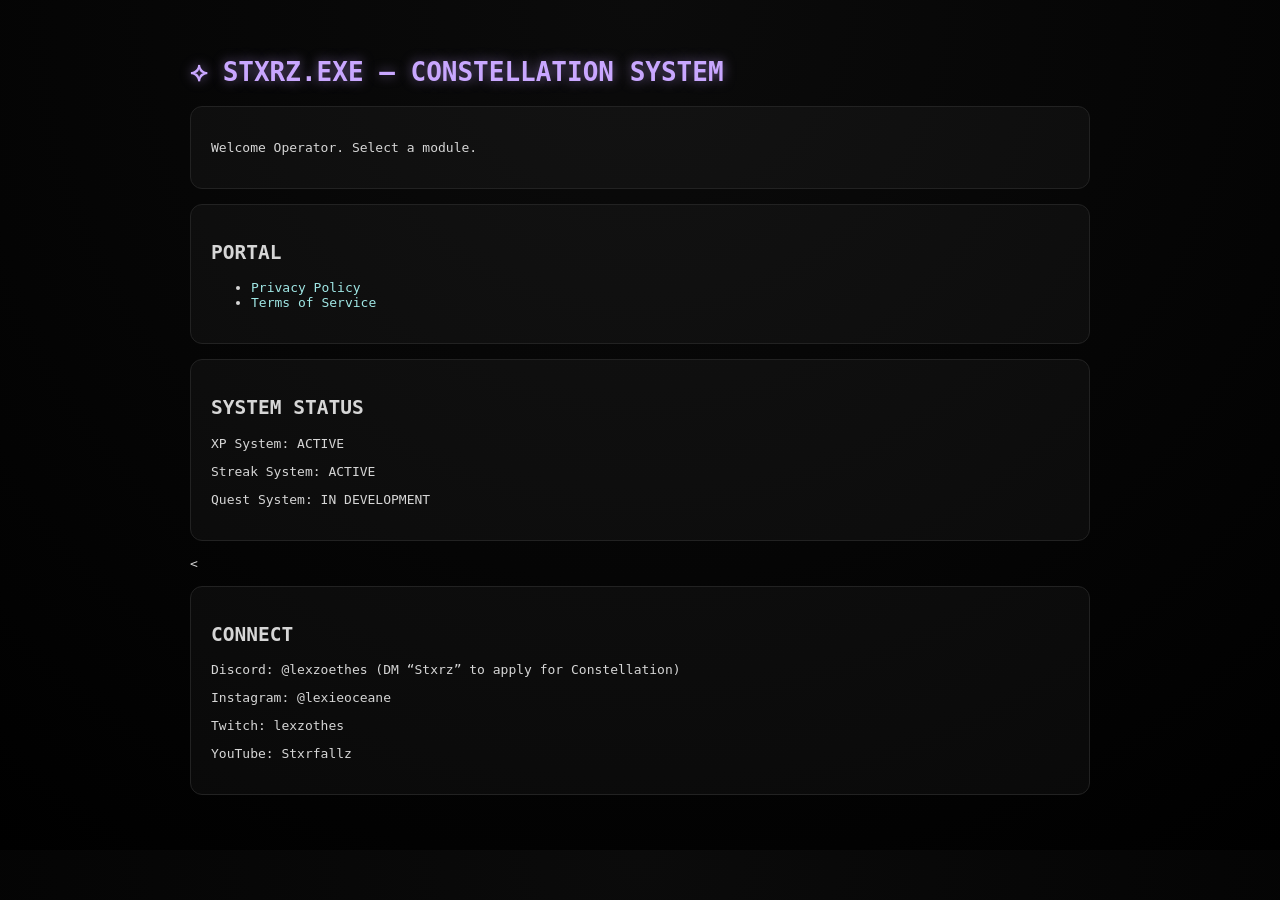
<file: index.html>
<!DOCTYPE html>
<html>
<head>
  <title>STXRZ.EXE</title>
  <link rel="stylesheet" href="styles.css">
</head>

<body>

<div class="container">

<h1 class="glow">⟡ STXRZ.EXE — CONSTELLATION SYSTEM</h1>

<div class="card">
<p>Welcome Operator. Select a module.</p>
</div>

<div class="card">
<h2>PORTAL</h2>
<ul>
  <li><a href="privacy.html">Privacy Policy</a></li>
  <li><a href="tos.html">Terms of Service</a></li>
</ul>
</div>

<div class="card">
<h2>SYSTEM STATUS</h2>
<p>XP System: ACTIVE</p>
<p>Streak System: ACTIVE</p>
<p>Quest System: IN DEVELOPMENT</p>
</div>

<<div class="card">
<h2>CONNECT</h2>

<p>Discord: @lexzoethes (DM “Stxrz” to apply for Constellation)</p>
<p>Instagram: @lexieoceane</p>
<p>Twitch: lexzothes</p>
<p>YouTube: Stxrfallz</p>

</div>
  

</body>
</html>
</file>
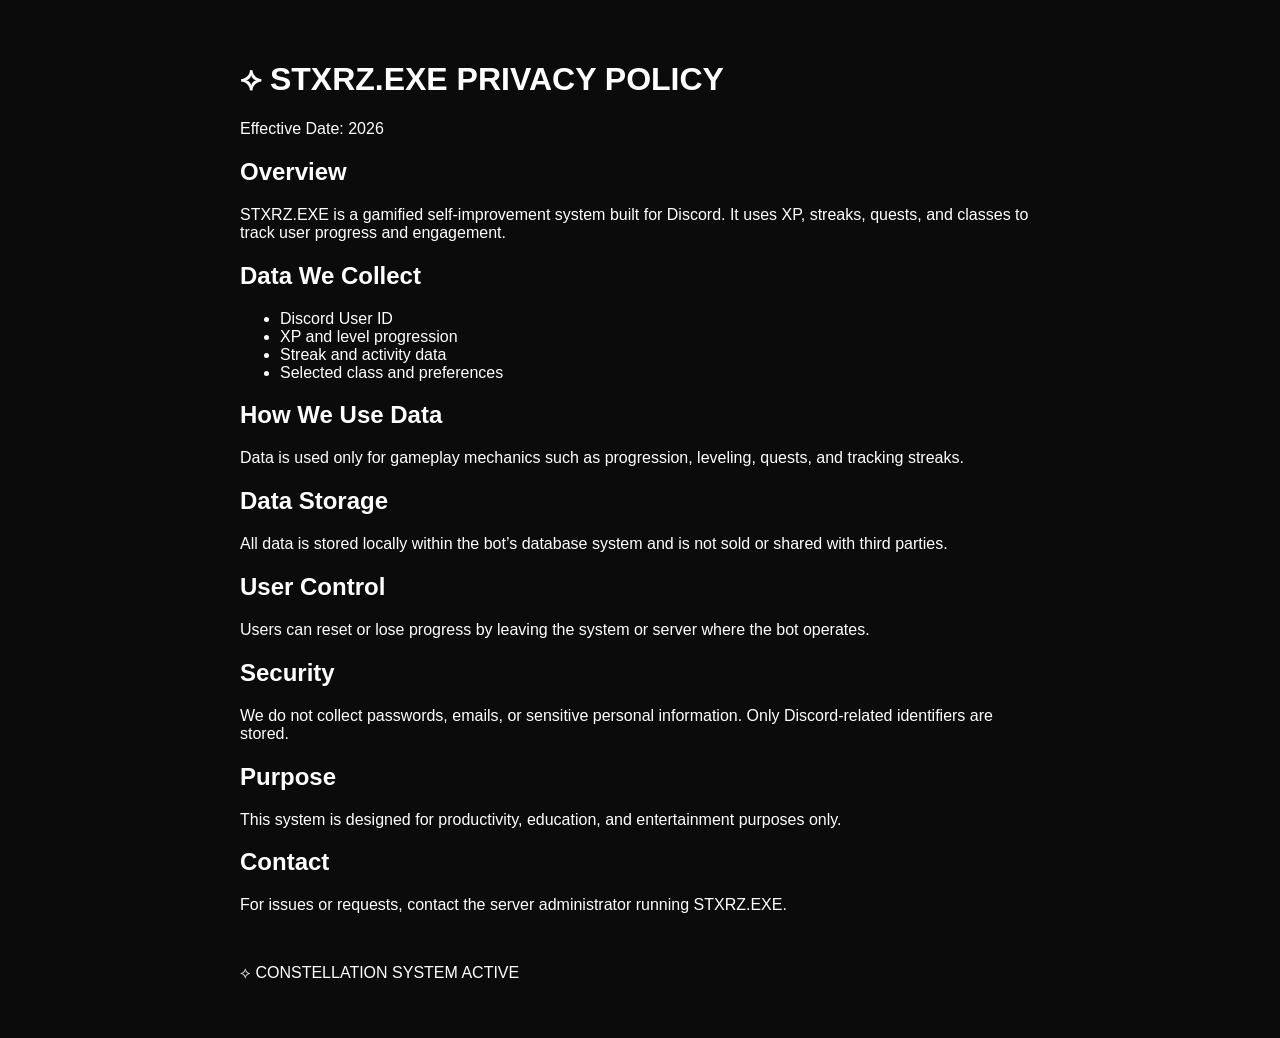
<file: privacy.html>
<!DOCTYPE html>
<html>
<head>
  <title>STXRZ.EXE Privacy Policy</title>
</head>

<body style="background:#0b0b0b;color:white;font-family:Arial;max-width:800px;margin:auto;padding:40px">

<h1>⟡ STXRZ.EXE PRIVACY POLICY</h1>

<p>Effective Date: 2026</p>

<h2>Overview</h2>
<p>
STXRZ.EXE is a gamified self-improvement system built for Discord.  
It uses XP, streaks, quests, and classes to track user progress and engagement.
</p>

<h2>Data We Collect</h2>
<ul>
  <li>Discord User ID</li>
  <li>XP and level progression</li>
  <li>Streak and activity data</li>
  <li>Selected class and preferences</li>
</ul>

<h2>How We Use Data</h2>
<p>
Data is used only for gameplay mechanics such as progression, leveling, quests, and tracking streaks.
</p>

<h2>Data Storage</h2>
<p>
All data is stored locally within the bot’s database system and is not sold or shared with third parties.
</p>

<h2>User Control</h2>
<p>
Users can reset or lose progress by leaving the system or server where the bot operates.
</p>

<h2>Security</h2>
<p>
We do not collect passwords, emails, or sensitive personal information.
Only Discord-related identifiers are stored.
</p>

<h2>Purpose</h2>
<p>
This system is designed for productivity, education, and entertainment purposes only.
</p>

<h2>Contact</h2>
<p>
For issues or requests, contact the server administrator running STXRZ.EXE.
</p>

<br>
<p>⟡ CONSTELLATION SYSTEM ACTIVE</p>

</body>
</html>
</file>
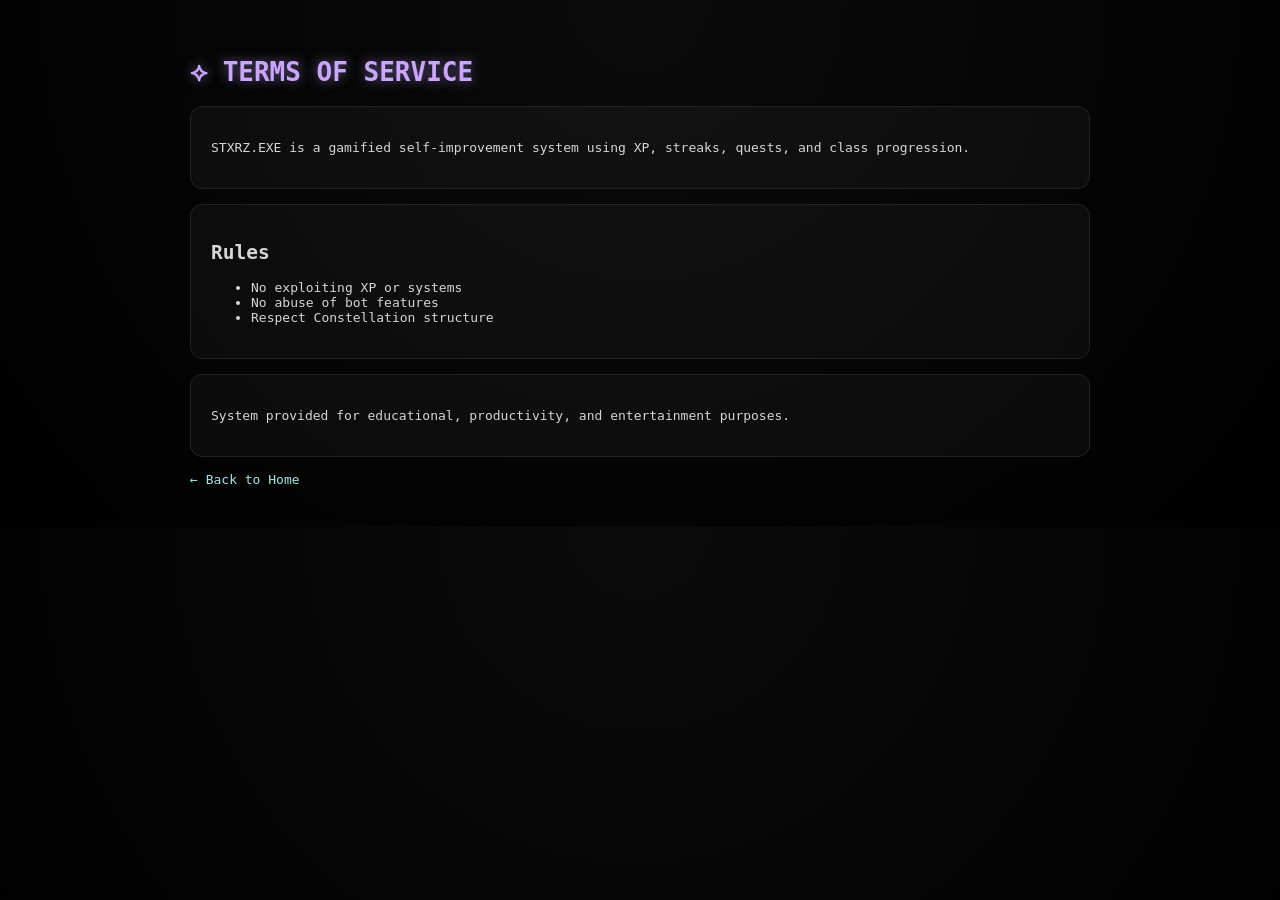
<file: tos.html>
<!DOCTYPE html>
<html>
<head>
  <title>STXRZ.EXE Terms</title>
  <link rel="stylesheet" href="styles.css">
</head>

<body>
<div class="container">

<h1 class="glow">⟡ TERMS OF SERVICE</h1>

<div class="card">
<p>STXRZ.EXE is a gamified self-improvement system using XP, streaks, quests, and class progression.</p>
</div>

<div class="card">
<h2>Rules</h2>
<ul>
  <li>No exploiting XP or systems</li>
  <li>No abuse of bot features</li>
  <li>Respect Constellation structure</li>
</ul>
</div>

<div class="card">
<p>System provided for educational, productivity, and entertainment purposes.</p>
</div>

<a href="index.html">← Back to Home</a>

</div>
</body>
</html>
</file>
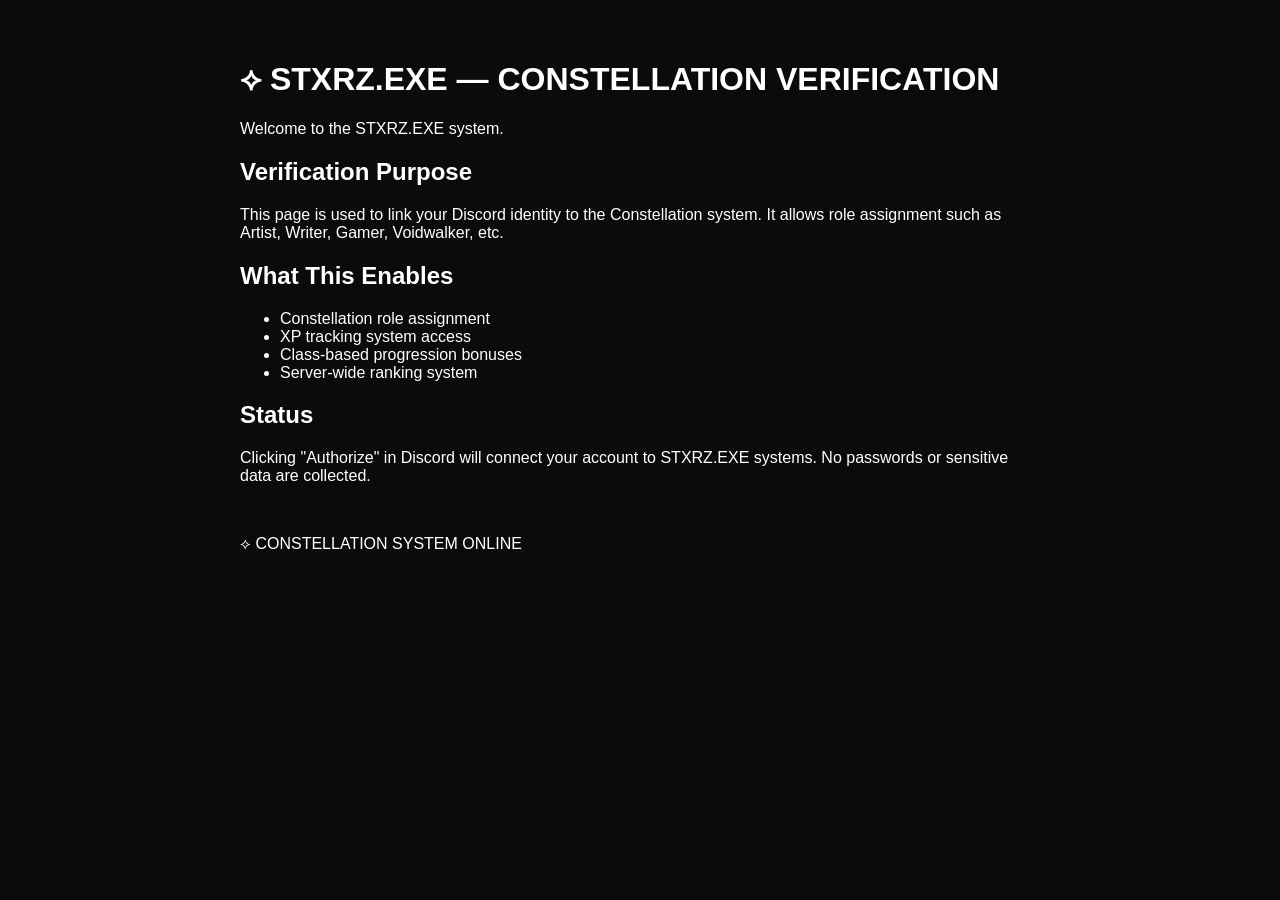
<file: verify.html>
<!DOCTYPE html>
<html>
<head>
  <title>STXRZ.EXE Verification</title>
</head>

<body style="background:#0b0b0b;color:white;font-family:Arial;max-width:800px;margin:auto;padding:40px">

<h1>⟡ STXRZ.EXE — CONSTELLATION VERIFICATION</h1>

<p>Welcome to the STXRZ.EXE system.</p>

<h2>Verification Purpose</h2>
<p>
This page is used to link your Discord identity to the Constellation system.
It allows role assignment such as Artist, Writer, Gamer, Voidwalker, etc.
</p>

<h2>What This Enables</h2>
<ul>
  <li>Constellation role assignment</li>
  <li>XP tracking system access</li>
  <li>Class-based progression bonuses</li>
  <li>Server-wide ranking system</li>
</ul>

<h2>Status</h2>
<p>
Clicking "Authorize" in Discord will connect your account to STXRZ.EXE systems.
No passwords or sensitive data are collected.
</p>

<br>

<p>⟡ CONSTELLATION SYSTEM ONLINE</p>

</body>
</html>
</file>
<file: styles.css>
body {
  margin: 0;
  font-family: monospace;
  background: radial-gradient(circle at top, #0b0b0b, #000);
  color: #d6d6d6;
}

.container {
  max-width: 900px;
  margin: auto;
  padding: 40px;
}

.glow {
  color: #c9a7ff;
  text-shadow: 0 0 12px #6d5b8c;
}

.card {
  border: 1px solid #222;
  padding: 20px;
  margin: 15px 0;
  border-radius: 12px;
  background: rgba(255,255,255,0.03);
  transition: 0.2s ease;
}

.card:hover {
  border-color: #6d5b8c;
  transform: scale(1.01);
}

a {
  color: #a0e7e5;
  text-decoration: none;
}

a:hover {
  text-shadow: 0 0 10px #a0e7e5;
}
</file>
